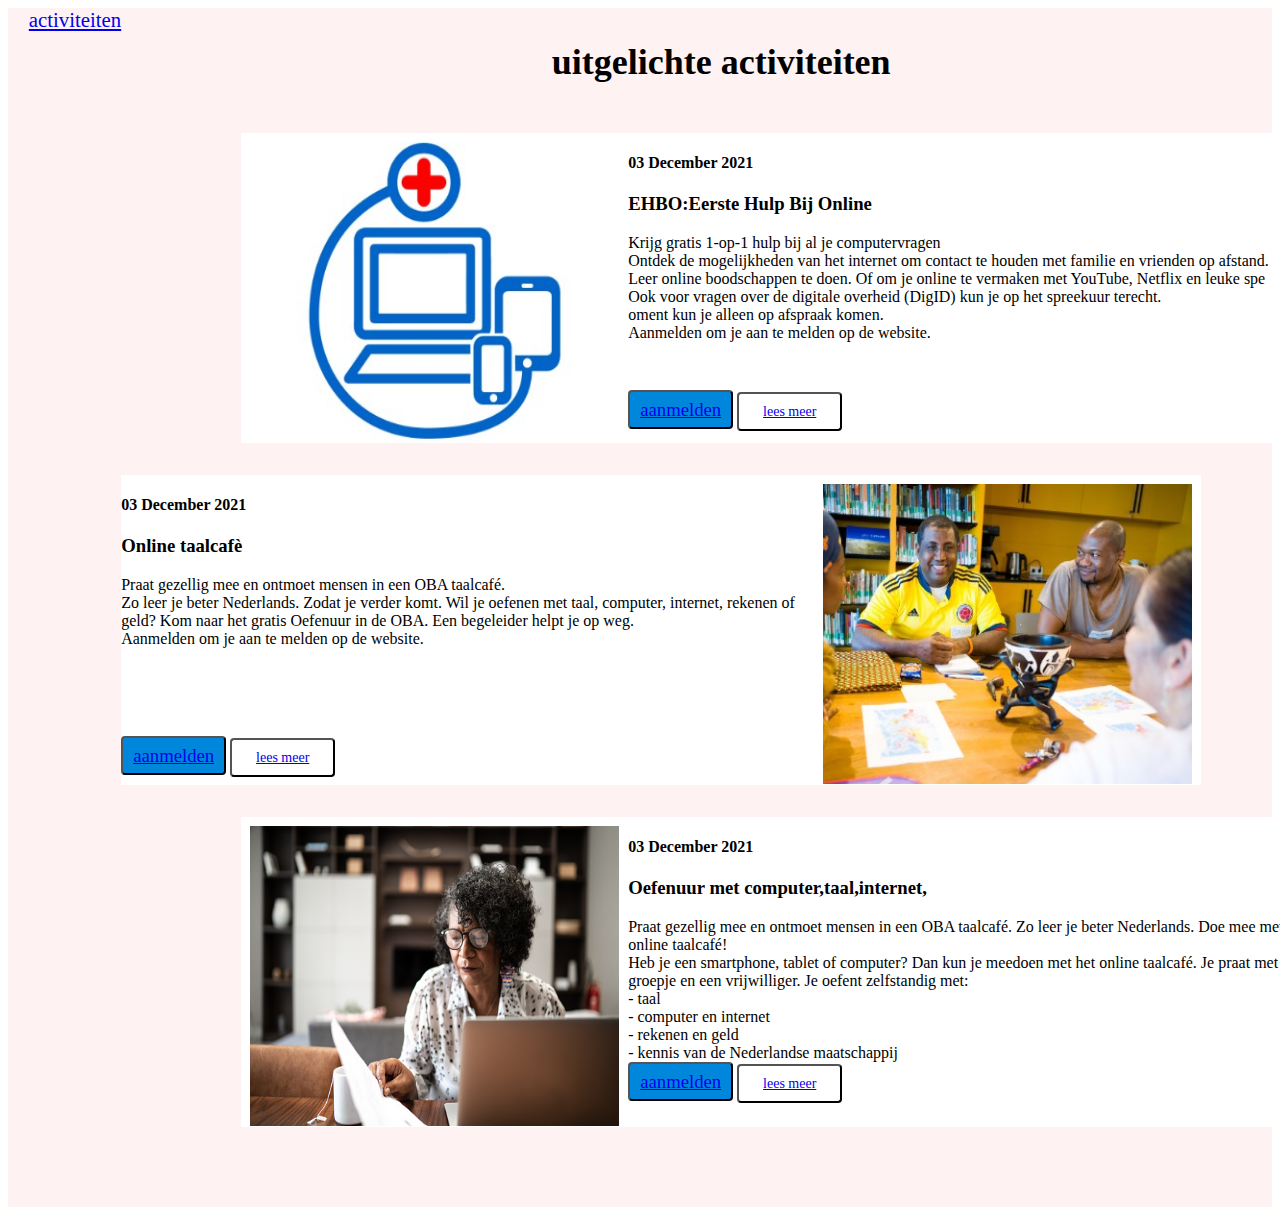
<file: index.html>
<!DOCTYPE html>
<html lang="en">
<head>
    <meta charset="UTF-8">
    <meta http-equiv="X-UA-Compatible" content="IE=edge">
    <meta name="viewport" content="width=device-width, initial-scale=1.0">
    <link rel="stylesheet" href="style.css">
    <title>oba-activiteitenhub-campagnesite</title>
</head>
<body>
    <!-- Yasser-uitgelichte activiteiten -->
    <!-- eerste hulp -->
    <section class="uitgelichte-activiteiten">
        <h2 class="Yas-headertitel">uitgelichte activiteiten</h2>
        <a class="Yas-headerlink" href="https://www.oba.nl/activiteiten.html" target="blank">activiteiten</a>
        <article class="Yas-eerstehulp">
             <img class="Yas-img" src="/uitgelichte activiteiten-images/eerste hulp-online.jpeg" alt="eerste hulp-online" width="369" height="300" align="left" >
             <h4 class="Yas-datum">03 December 2021</h4>
             <h3 class="Yas-headereerstehulp">EHBO:Eerste Hulp Bij Online</h3>
            <p class="Yas-eerstehulptext">
                Krijg gratis 1-op-1 hulp bij al je computervragen <br/>Ontdek de mogelijkheden van het internet om contact te houden met familie en vrienden op afstand.<br/> Leer online boodschappen te doen. Of om je online te vermaken met YouTube, Netflix en leuke spe
                <br/>Ook voor vragen over de digitale overheid (DigID) kun je op het spreekuur terecht.
                <br/>oment kun je alleen op afspraak komen.
                <br/>Aanmelden  om je aan te melden op de website.
            </p>

            <p class="btn-aanmeldeneerstehulp">

                     <button class="Yas-btnaanmelden"><a href="https://www.oba.nl/ehbo.html" target="blank">aanmelden</a></button>
                     <button class="Yas-btnlees" ><a href="https://www.oba.nl/corona.html" target="blank">lees meer</a></button>
            </p>

        </article>

        <!-- online taalcafe -->
        <article class="Yas-taalcafe">
             <img class="Yas-img" src="uitgelichte activiteiten-images/taalcafe.jpeg" alt="online taalcafe" width="369" height="300" align="right" >
             <h4 class="Yas-datum">03 December 2021</h4>
             <h3 class="Yas-hederonlinetaalcafe">Online taalcafè</h3>
            <p class="Yas-onlintaalcafetext">
                Praat gezellig mee en ontmoet mensen in een OBA taalcafé.
                <br/> Zo leer je beter Nederlands. Zodat je verder komt.<be/>
                Wil je oefenen met taal, computer, internet, rekenen of geld? 
                Kom naar het gratis Oefenuur in de OBA. Een begeleider helpt je op weg.
                <br/>Aanmelden  om je aan te melden op de website.
             </p>
            
            <p class="btn-aanmeldentaalcafe">
                  <button class="Yas-btnaanmelden"><a href="https://www.oba.nl/nieuws/praat-nederlands-en-ontmoet-mensen-in-het-online-taalcafe.html" target="blank">aanmelden</a></button>
                  <button class="Yas-btnlees" ><a href="https://www.oba.nl/corona.html" target="blank">lees meer</a></button>
             </p>
        </article>

        <!-- Oefenenuur -->
        <article class="Yas-oefenuur">
            <img class="Yas-img" src="uitgelichte activiteiten-images/computer.jpg" alt="vrouw oefen met computer" width="369" height="300" align="left" >
            <h4 class="Yas-datum">03 December 2021</h4>
            <h3 class="Yas-hederoefenuur">Oefenuur met computer,taal,internet,</h3>
           <p class="Yas-oefenuurtext">
               Praat gezellig mee en ontmoet mensen in een OBA taalcafé. Zo leer je beter Nederlands.
               Doe mee met het online taalcafé!<br/>
               Heb je een smartphone, tablet of computer?
               Dan kun je meedoen met het online taalcafé. Je praat met een groepje en een vrijwilliger.
               Je oefent zelfstandig met:
                <br/>- taal
                <br/> - computer en internet
                <br/> - rekenen en geld
                <br/>- kennis van de Nederlandse maatschappij
           </p>

                   <button class="Yas-btnaanmelden"><a href="https://www.oba.nl/agenda/oosterdok/oefenuur2.03122021.html" target="blank">aanmelden</a></button>
                   <button class="Yas-btnlees" ><a href="https://www.oba.nl/corona.html" target="blank">lees meer</a></button>

        </article>
        
    </section>
   
    <!-- Yasser-End -->
    
</body>
</html>
</file>
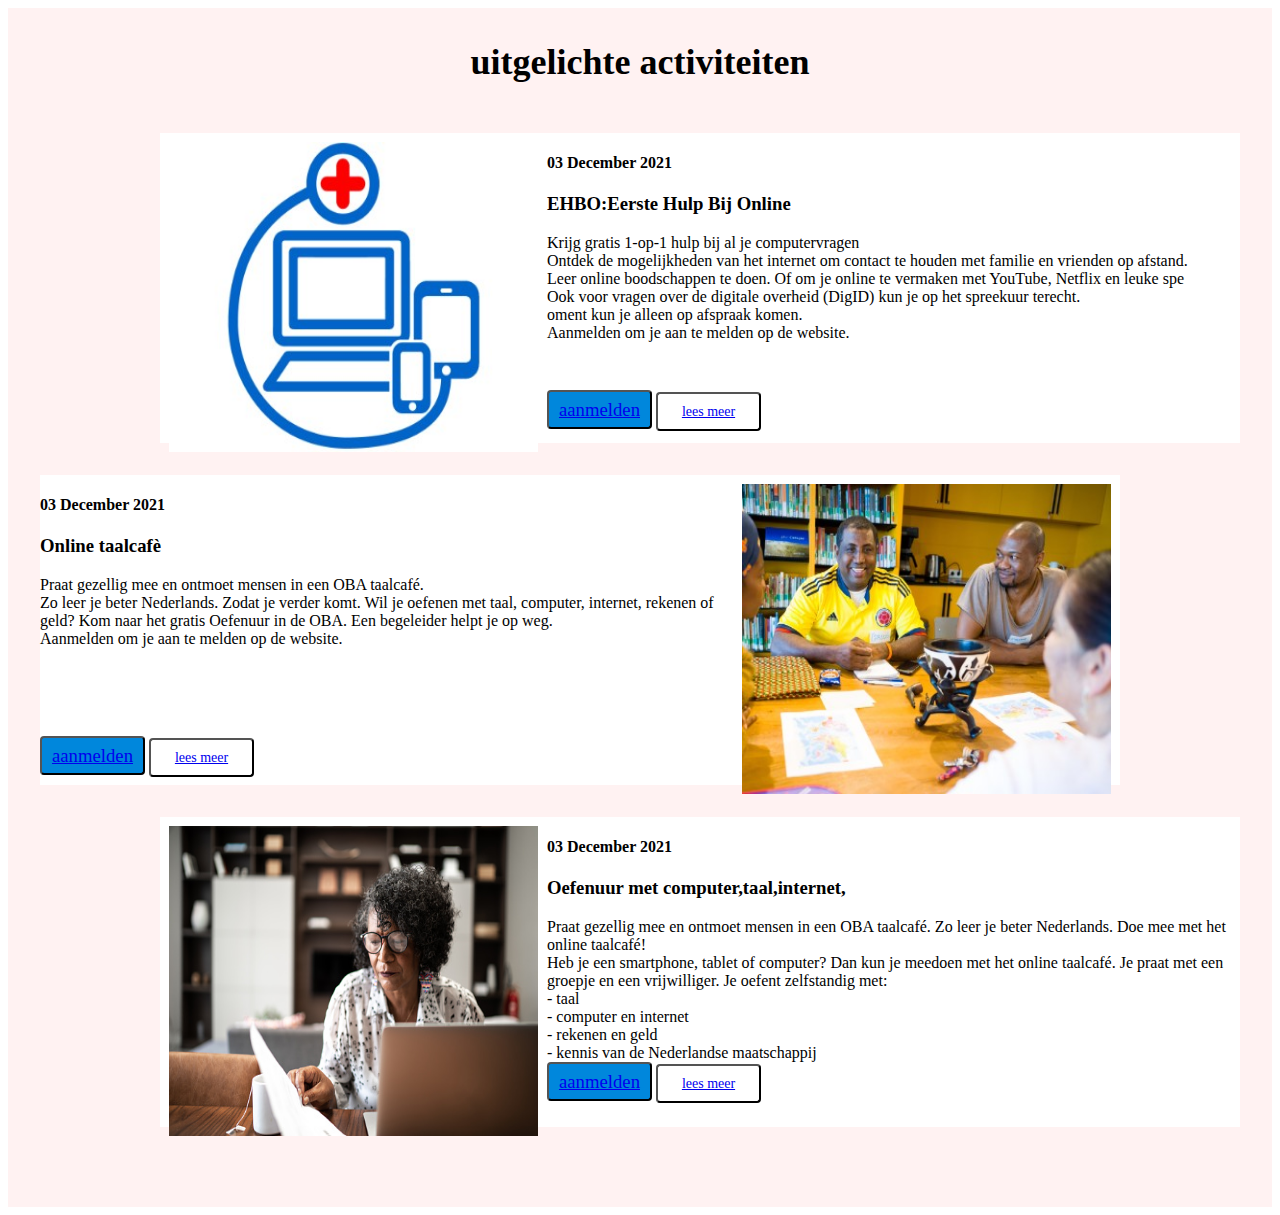
<file: uitgelichte activiteiten.html>
<!DOCTYPE html>
<html lang="en">
<head>
    <meta charset="UTF-8">
    <meta http-equiv="X-UA-Compatible" content="IE=edge">
    <meta name="viewport" content="width=device-width, initial-scale=1.0">
    <link rel="stylesheet" href="style.css">
    <title>oba-activiteitenhub-campagnesite</title>
</head>
<body>
    <!-- Yasser-uitgelichte activiteiten -->
    <!-- eerste hulp -->
    <section class="uitgelichte-activiteiten">
        <h2 class="Yas-headertitel">uitgelichte activiteiten</h2>
        <article class="Yas-eerstehulp">
             <img class="Yas-img" src="/uitgelichte activiteiten-images/eerste hulp-online.jpeg" alt="eerste hulp-online" width="369" height="310" align="left" >
             <h4 class="Yas-datum">03 December 2021</h4>
             <h3 class="Yas-headereerstehulp">EHBO:Eerste Hulp Bij Online</h3>
            <p class="Yas-eerstehulptext">
                Krijg gratis 1-op-1 hulp bij al je computervragen <br/>Ontdek de mogelijkheden van het internet om contact te houden met familie en vrienden op afstand.<br/> Leer online boodschappen te doen. Of om je online te vermaken met YouTube, Netflix en leuke spe
                <br/>Ook voor vragen over de digitale overheid (DigID) kun je op het spreekuur terecht.
                <br/>oment kun je alleen op afspraak komen.
                <br/>Aanmelden  om je aan te melden op de website.
            </p>

            <p class="btn-aanmeldeneerstehulp">

                     <button class="Yas-btnaanmelden"><a href="https://www.oba.nl/ehbo.html">aanmelden</a></button>
                     <button class="Yas-btnlees" ><a href="https://www.oba.nl/corona.html">lees meer</a></button>
            </p>

        </article>

        <!-- online taalcafe -->
        <article class="Yas-taalcafe">
             <img class="Yas-img" src="uitgelichte activiteiten-images/taalcafe.jpeg" alt="online taalcafe" width="369" height="310" align="right" >
             <h4 class="Yas-datum">03 December 2021</h4>
             <h3 class="Yas-hederonlinetaalcafe">Online taalcafè</h3>
            <p class="Yas-onlintaalcafetext">
                Praat gezellig mee en ontmoet mensen in een OBA taalcafé.
                <br/> Zo leer je beter Nederlands. Zodat je verder komt.<be/>
                Wil je oefenen met taal, computer, internet, rekenen of geld? 
                Kom naar het gratis Oefenuur in de OBA. Een begeleider helpt je op weg.
                <br/>Aanmelden  om je aan te melden op de website.
             </p>
            
            <p class="btn-aanmeldentaalcafe">
                  <button class="Yas-btnaanmelden"><a href="https://www.oba.nl/nieuws/praat-nederlands-en-ontmoet-mensen-in-het-online-taalcafe.html">aanmelden</a></button>
                  <button class="Yas-btnlees" ><a href="https://www.oba.nl/corona.html">lees meer</a></button>
             </p>
        </article>

        <!-- Oefenenuur -->
        <article class="Yas-oefenuur">
            <img class="Yas-img" src="uitgelichte activiteiten-images/computer.jpg" alt="vrouw oefen met computer" width="369" height="310" align="left" >
            <h4 class="Yas-datum">03 December 2021</h4>
            <h3 class="Yas-hederoefenuur">Oefenuur met computer,taal,internet,</h3>
           <p class="Yas-oefenuurtext">
               Praat gezellig mee en ontmoet mensen in een OBA taalcafé. Zo leer je beter Nederlands.
               Doe mee met het online taalcafé!<br/>
               Heb je een smartphone, tablet of computer?
               Dan kun je meedoen met het online taalcafé. Je praat met een groepje en een vrijwilliger.
               Je oefent zelfstandig met:
                <br/>- taal
                <br/> - computer en internet
                <br/> - rekenen en geld
                <br/>- kennis van de Nederlandse maatschappij
           </p>

                   <button class="Yas-btnaanmelden"><a href="https://www.oba.nl/agenda/oosterdok/oefenuur2.03122021.html">aanmelden</a></button>
                   <button class="Yas-btnlees" ><a href="https://www.oba.nl/corona.html">lees meer</a></button>

        </article>
        
    </section>
   
    <!-- Yasser-End -->
    
</body>
</html>
</file>
<file: style.css>
/* Yasser-uitgelichte activiteiten */
*{
  font-family: 'Avenir';
}
.uitgelichte-activiteiten{
  display: grid;
  grid-template-columns: repeat(12, 1fr);
  grid-template-rows: repeat(10, auto);
  width: 100%;
  height: 1199px;
  background-color: rgba(255, 0, 0, 0.05);
}

.Yas-img{
  margin: 9px;
}

.Yas-headertitel{
  display: grid;
  grid-column: 5/9;
  grid-row: 1/2 ;
  font-family:'Avenir';
  font-style: normal;
  font-weight: 800;
  font-size: 36px;
  line-height: 49px;
  text-align: center; 
  color: #000000;
}
.Yas-headerlink{
  font-size: 1.3em;
  margin-left: 1em;

}

.Yas-eerstehulptext, .Yas-onlintaalcafetext, .Yas-oefenuurtext{
  font-size: 1em;
  margin: 0;
}

.Yas-eerstehulp{
  grid-column: 3/12;
  grid-row: 2/3;
  width: 67.5em;
  height: 19.375em;
  background: #FFf;
}

.Yas-taalcafe{
  grid-column: 2/11;
  grid-row: 4/5 ;
  width: 67.5em;
  height: 19.375em;
  background-color: #FFf;
}

.Yas-oefenuur{
  grid-column: 3/12;
  grid-row: 6/7;
  width: 67.5em;
  height: 19.375em;
  background: #FFf;
}

.btn-aanmeldeneerstehulp{
  position: relative;
  left: 0;
  bottom:-2em;
}

.Yas-btnaanmelden{
  cursor: pointer;
  font-size: 1.17em;
  text-align: center;
  width: 105px;
  height: 39px;
  border-radius: 4px;
  background-color:#0087DC ;
  color: #FFf;
}

.Yas-btnaanmelden > a:visited{
  color: #FFf;
}

.Yas-btnaanmelden:hover{
  background: #84c6f0;
}

.btn-aanmeldentaalcafe{
  position: relative;
  left:0;
  bottom: -4.5em;
}
.Yas-btnlees{
  cursor: pointer;
  text-align: center;
  font-size: 1.17em;
  width: 105px;
  height: 39px;
  font-size: 14px;
  border-radius: 4px;
  text-align: center;
  background:#FFf;
  color: red;
}

.Yas-btnlees > a:visited {
  color: red;
}

.Yas-btnlees:hover{
  background: rgb(250, 243, 243);
}
/* versi for ipad pro */
@media(Max-width:1024px) {
  .Yas-img{
    width: 300px;
    height: 310px;
  }

  .uitgelichte-activiteiten{
    display: grid;
    grid-template-columns: repeat(5, 1fr) ;
    grid-template-rows: repeat(7,auto);
    width: 1024px;
  }

  .Yas-headertitel{
    grid-column: 2/4;
    grid-row: 1/2;
  }

  .Yas-eerstehulp{
    grid-column: 1/5;
    grid-row: 2/3;
    width: 64em;
    height: 19.375em;
    background: #FFf;
  }

  .Yas-taalcafe{
    grid-column:1/5 ;
    grid-row: 4/5;
    width: 64em;
  }

  .Yas-oefenuur{
    grid-column:1/5 ;
    grid-row: 6/7;
    width: 64em;
  }
}
/* versi for mobil */
@media(max-width:500px) {
  .uitgelichte-activiteiten{
    display: grid;
    grid-template-columns:1fr;
    grid-template-rows:repeat(7,auto);
    row-gap: 20px;
    width: 430px;
    height: 100%;
  }
  .Yas-headertitel{
    grid-column: 1/2;
    grid-row: 1/2;
    font-size:19px ;
  }
  .Yas-img{
    width: 200px;
    height: 200px;
  }
  .Yas-eerstehulp{
    grid-column: 1/2;
    grid-row: 3/4;
    width: 430px; 
    height: 370px;
  }

  .btn-aanmeldeneerstehulp{
    position: relative;
    left: 0;
    bottom:1em;
  }

  .Yas-taalcafe{
    grid-column: 1/2;
    grid-row: 5/6;
    width: 430px;
  }

  .btn-aanmeldentaalcafe{
    position: relative;
    left:0;
    bottom: .5em;
  }

  .Yas-oefenuur{
    grid-column: 1/2;
    grid-row:7/8 ;
    width: 430px;
  }
  .Yas-btnaanmelden, .Yas-btnlees {
    font-size: 1em;
    width: 90px;
    height: 30px;
  }
  
}

/* Yasser-end*/
</file>
